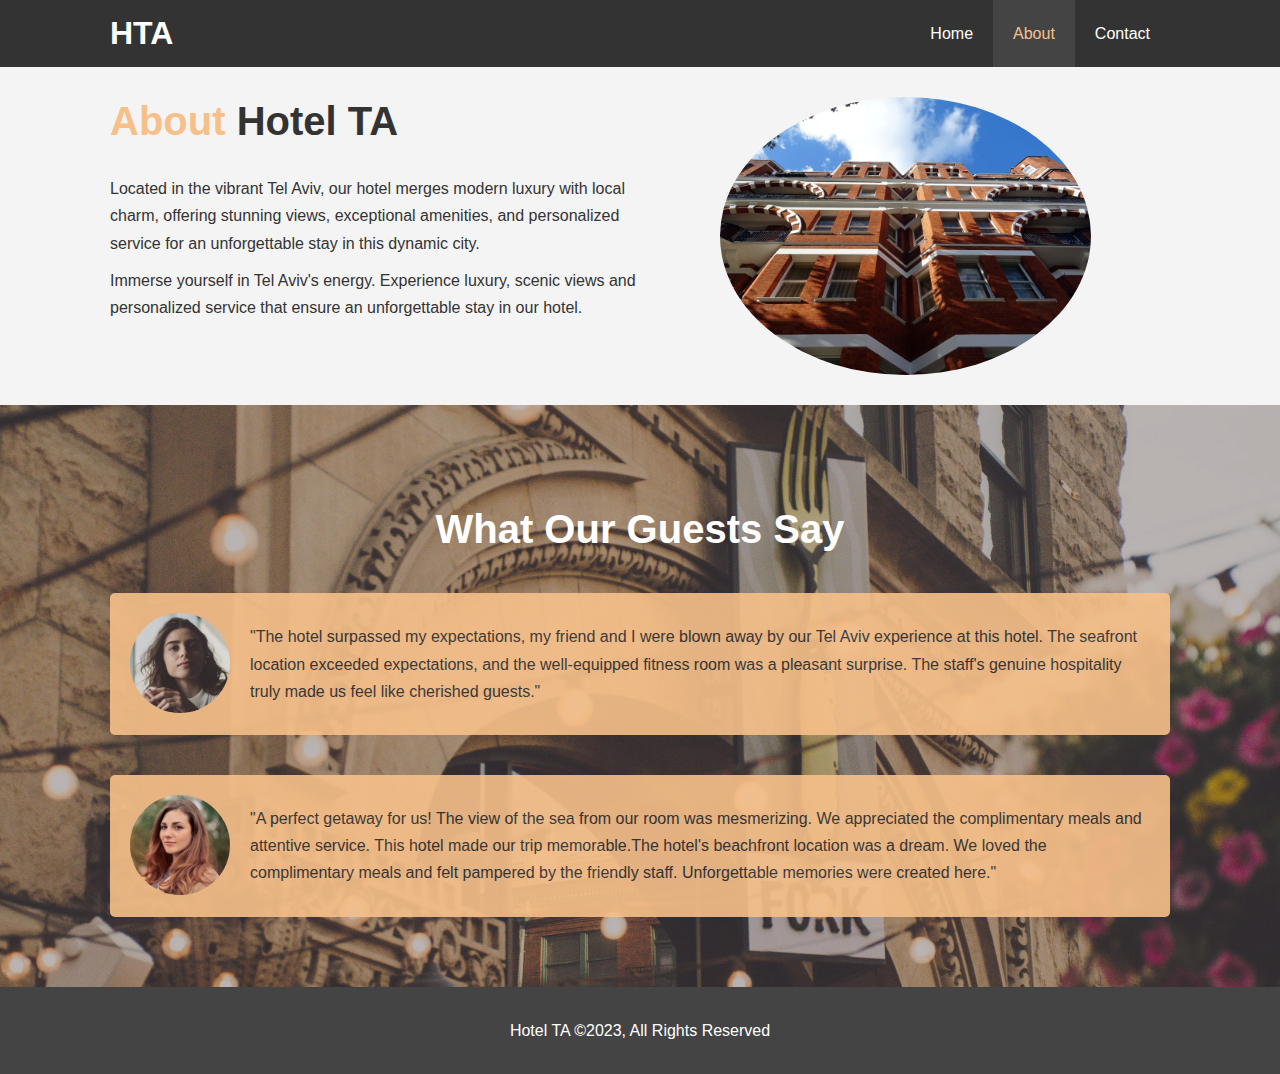
<file: about.html>
<!DOCTYPE html>
<html lang="en">
<head>
  <meta charset="UTF-8">
  <meta name="viewport" content="width=device-width, initial-scale=1.0">
  <meta name="description" content="Welcome to the most extraordinary hotel in Boston">
  <meta name="keywords" content="hotel,boston hotel, new england hotel">
  <link rel="stylesheet" href="css/style.css">
  <link rel="stylesheet" media="screen and (max-width:768px)" href="css/mobile.css">
  <title>Hotel TA | About</title>
</head>
<body>
  <header>
    <nav id="navbar">
      <div class="container">
        <h1 class="logo"><a href="index.html">HTA</a></h1>
        <ul>
          <li><a href="index.html">Home</a></li>
          <li><a class="current" href="about.html">About</a></li>
          <li><a href="contact.html">Contact</a></li>
        </ul>
        
      </div>
    </nav>
  </header>

<section id="about-info" class="bg-light py-3">
  <div class="container">
    <div class="info-left">
        <h1 class="l-heading"><span class="text-primary">About</span> Hotel TA</h1>
        <p>Located in the vibrant Tel Aviv, our hotel merges modern luxury with local charm, offering stunning views, exceptional amenities, and personalized service for an unforgettable stay in this dynamic city.</p>
        <p>Immerse yourself in Tel Aviv's energy. Experience luxury, scenic views and personalized service that ensure an unforgettable stay in our hotel.</p>
    </div>
    <div class="info-right">
        <img src="./img/photo-2.jpg" alt="hotel">
    </div>
  </div>
</section>

<section id="testimonials" class="py-3">
  <div class="container">
    <h2 class="l-heading">What Our Guests Say</h2>
    <div class="testimonial bg-primary">
      <img src="/img/person-2.jpg" alt="Jen">
      <p>"The hotel surpassed my expectations, my friend and I were blown away by our Tel Aviv experience at this hotel. The seafront location exceeded expectations, and the well-equipped fitness room was a pleasant surprise. The staff's genuine hospitality truly made us feel like cherished guests."

      </p>
    </div>
    <div class="testimonial bg-primary">
      <img src="/img/person-1.jpg" alt="Samantha">
      <p>"A perfect getaway for us! The view of the sea from our room was mesmerizing. We appreciated the complimentary meals and attentive service. This hotel made our trip memorable.The hotel's beachfront location was a dream. We loved the complimentary meals and felt pampered by the friendly staff. Unforgettable memories were created here."</p>
    </div>
  </div>

</section>
  
  <footer id="main-footer">
    <p>Hotel TA &copy;2023, All Rights Reserved</p>
  </footer>
</body>
</html>
</file>
<file: css/mobile.css>
#navbar .logo{
  float: none;
  text-align: center;
}
#navbar ul, #navbar ul li{
  float: none;
}
#navbar ul, #navbar li a{
  padding: 5px;
  border-bottom: #444 dotted 1px;
}
/* home info */
#home-info{
  height:550px;
}
#home-info .info-img{
  display:none;
}
#home-info .info-content {
  float: center;
  width: 100%;
}
/* boxes */
.box{
  float:none;
  width:100%;
}
/* about */
#about-info .info-right,
#about-info .info-left{
  float:none;
  width:100%;
}
.l-heading{
  text-align: center;
}
#about-info .info-right{
  margin-top: 30px;
}
</file>
<file: css/style.css>
/* reset */
* {
  margin: 0;
  padding: 0;
  box-sizing: border-box;
}
/* main styling */
html,
body {
  font-family: 'Segoe UI', Tahoma, Geneva, Verdana, sans-serif;
  line-height: 1.7rem;
}
a {
  color: #333;
  text-decoration: none;
}
h1,
h2,
h3 {
  padding-bottom: 20px;
}
p {
  margin: 10px 0;
}
/* utility classes */
.container {
  margin: auto;
  max-width: 1100px;
  overflow: auto;
  padding: 0 20px;
}
.text-primary {
  color: #f7c08a;
}
.lead {
  font-size: 20px;
}
.btn {
  display: inline-block;
  font-size: 18px;
  color: #fff;
  background: #333;
  padding: 13px 20px;
  border: none;
  cursor: pointer;
}
.btn:hover {
  background: #f7c08a;
  color: #333;
}
.btn-light {
  background: #f4f4f4;
  color: #333;
}
.bg-dark {
  background: #333;
  color: #fff;
}
.bg-light {
  background: #f4f4f4;
  color: #333;
}
.bg-primary {
  background: #f7c08a;
  color:#333;
}
.clr{
  clear:both;
}

.l-heading{
  font-size: 40px;
  line-height:1.2;
}
/* padding */
.py-1{padding:10px 0;}
.py-2{padding:20px 0;}
.py-3{padding:30px 0;}
/* navbar */
#navbar {
  background: #333;
  color: #fff;
  overflow: auto;
}
#navbar a {
  color: #fff;
}
#navbar .logo {
  float: left;
  padding-top: 20px;
}
#navbar ul {
  list-style: none;
  float: right;
}
#navbar ul li {
  float: left;
}
#navbar ul li a {
  display: block;
  padding: 20px;
  text-align: center;
}
#navbar ul li a:hover,
#navbar ul li a.current {
  background: #444;
  color: #f7c08a;
}
/* showcase */
#showcase {
  background: url('../img/showcase.jpg') no-repeat center center/cover;
  height: 600px;
}
#showcase .showcase-content {
  color: #fff;
  text-align: center;
  padding-top: 170px;
}
#showcase.showcase-content h1 {
  font-size: 60px;
  line-height: 1.2em;
}
#showcase.showcase-content p {
  padding-bottom: 20px;
  line-height: 1.7em;
}
/* home info */
#home-info {
  height: 450px;
}
#home-info .info-img {
  float: left;
  width: 50%;
  background: url('../img/photo-1.jpg') no-repeat;
  min-height: 100%;
}
#home-info .info-content {
  float: right;
  width: 50%;
  height: 100%;
  text-align: center;
  padding: 50px 30px;
  overflow: hidden;
}
#home-info .info-content p {
  padding-bottom: 30px;
}

/* features */
.box{
  float:left;
  width:33.3%;
  padding:50px;
  text-align: center;
}
.box i{
  margin-bottom: 10px;
}
/* about info */
#about-info .info-right{
  float:right;
  width:50%;
  min-height:100%;
}
#about-info .info-right img{
  display:block;
  margin:auto;
  width:70%;
  border-radius: 50%;
}
#about-info .info-left {
  float:left;
  width:50%;
  min-height:100%;
}
/* testimonials */
#testimonials{
  height: 100%;
  background: url(../img/test-bg.jpg) no-repeat center center/cover;
  padding-top:100px;
}

#testimonials h2{
  color:#fff;
  text-align: center;
  padding-bottom: 40px;
}
#testimonials .testimonial{
  padding:20px;
  margin-bottom: 40px;
  border-radius: 5px;
  opacity:0.9;
}
#testimonials .testimonial img{
  width:100px;
  float:left;
  margin-right: 20px;
  border-radius: 50%;
}
/* contact form */
#contact-form .form-group{
  margin-bottom: 20px;
}
#contact-form label{
  display:block;
  margin-bottom: 5px;
}

#contact-form input,
#contact-form textarea{
  width:100%;
  padding:10px;
  border: 1px solid #ddd;
}
#contact-form textarea{
  width:100%;
  padding:10px;
  border: 1px solid #ddd;
}
#contact-form textarea{
  height: 200px;
}
#contact-form input:focus,
#contact-form textarea:focus{
  outline:none;
  border-color: #f7c08a;
}
/* footer */
#main-footer{
  text-align: center;
  background: #444;
  color:#fff;
  padding: 20px;
}
</file>
